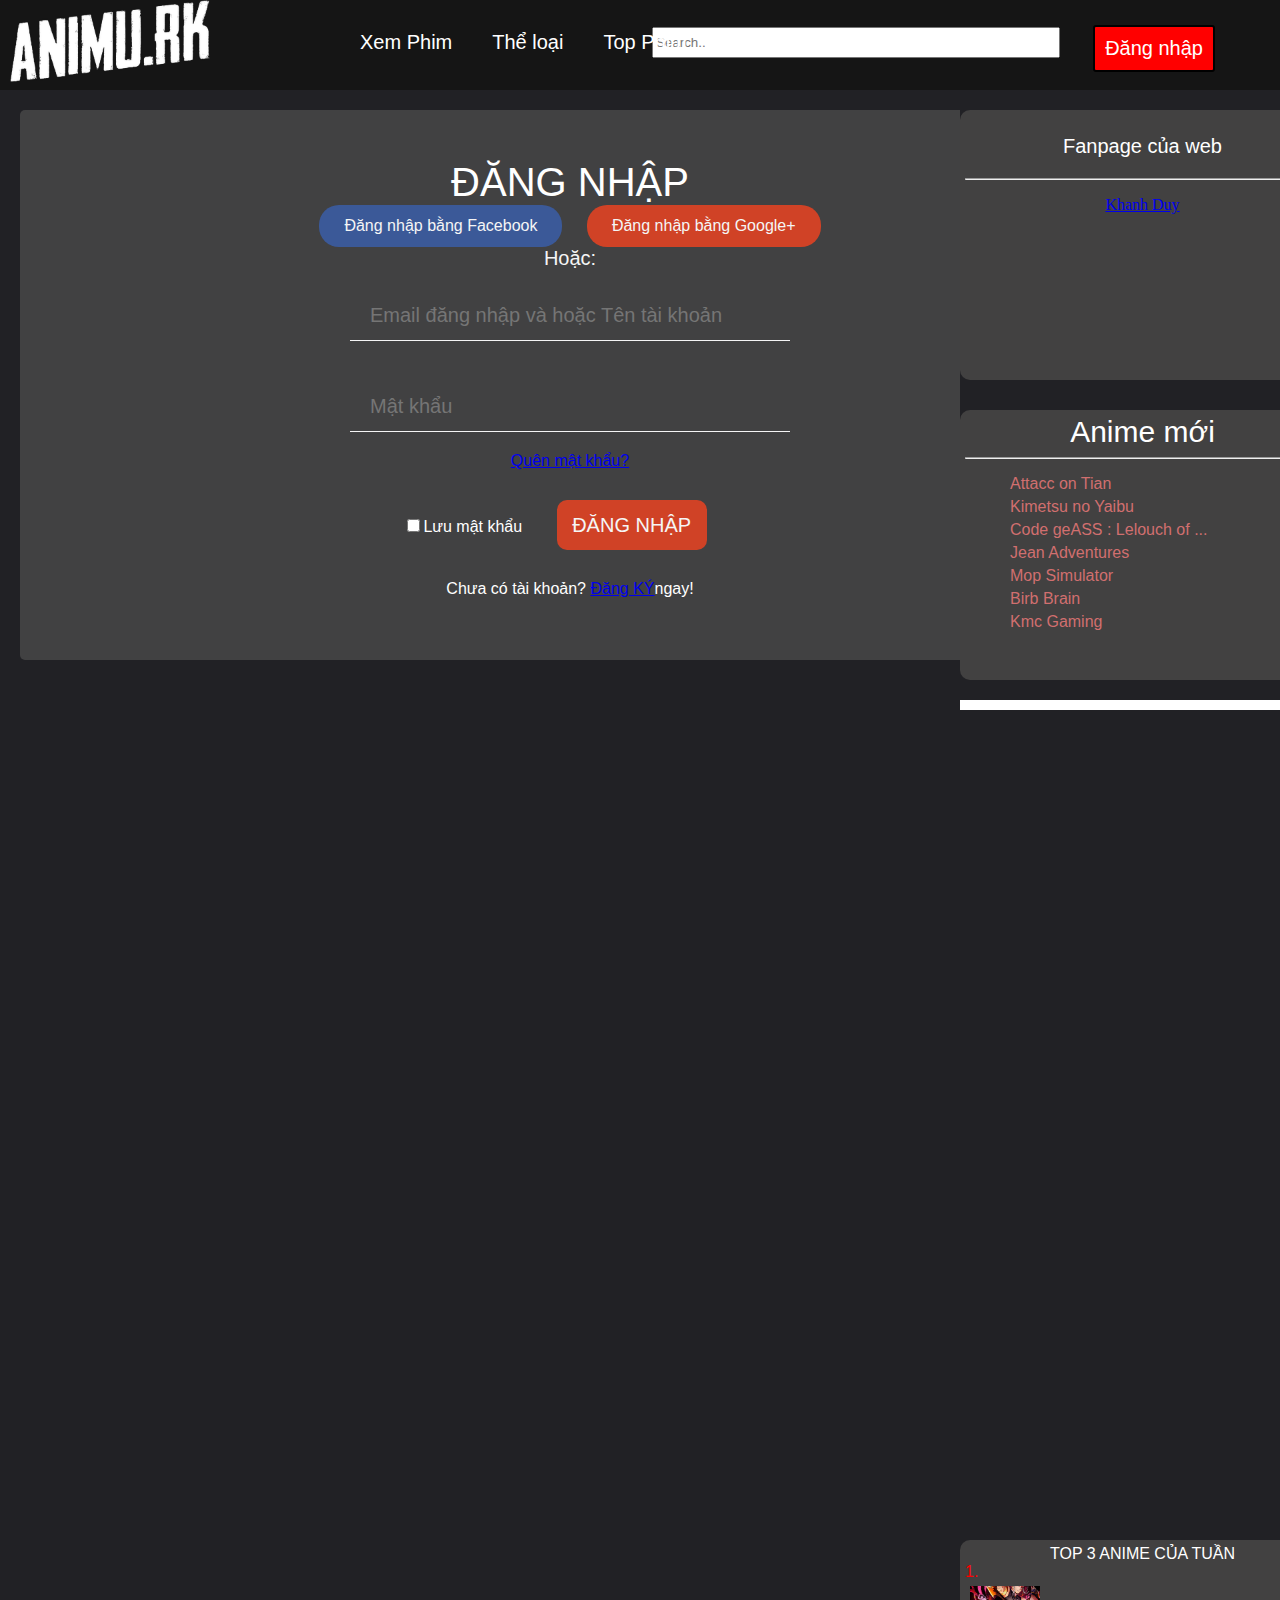
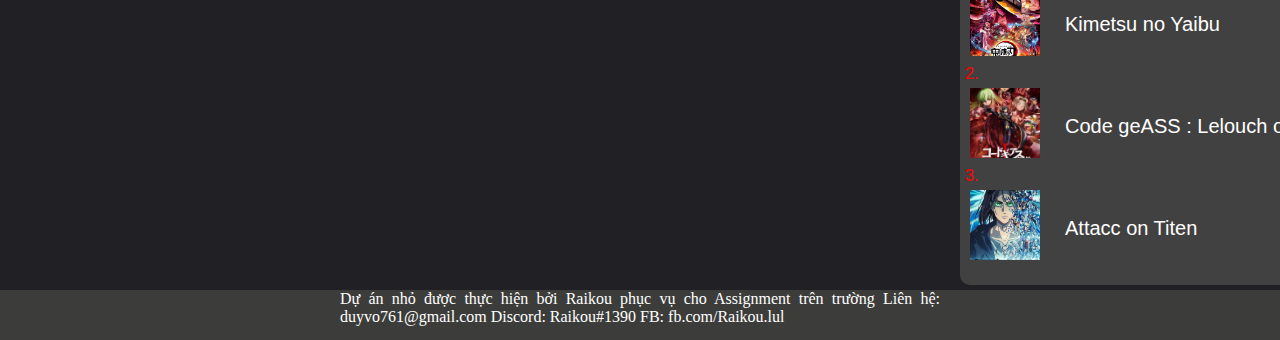
<file: login.html>
<!DOCTYPE html>
<html>
<head>
    <meta charset="UTF-8">
    <title>Animu.rk</title>
    <link rel="stylesheet" href="css/login.css">
</head>
<body>
   <!-- java sdk -->
   <div id="fb-root"></div>
<script async defer crossorigin="anonymous" src="https://connect.facebook.net/vi_VN/sdk.js#xfbml=1&version=v13.0&appId=2049923848517290&autoLogAppEvents=1" nonce="RiGFbSS9"></script>
   <!-- java sdk -->
    <div class="container">
        <div class="header">
            <div class="logo">
                <a href="index.html"><img src="imgs/logo/6730086476_248093a5-673b-4a80-ba87-762a75cac879.png" alt="logoRK" width="200" ></a>
            </div>
            <div class="search-bar">
                <input type="text" placeholder="Search..">
            </div>
            <div class="header-menu">
         <ul>
            <li><a href="#">Xem Phim</a></li>
            <li class="menu">Thể loại 
               <table>
                <thead>
                  <tr>
                     <td>Hành Động</td>
                     <td>Viễn Tưởng</td>
                     <td>Ecchi</td>
                     <td>Kinh Dị</td>
                     <td>Shounen</td>
                  </tr>
                  <tr>
                     <td>Hành Động</td>
                     <td>Viễn Tưởng</td>
                     <td>Ecchi</td>
                     <td>Kinh Dị</td>
                     <td>Shounen</td>
                  </tr>
                </thead>
                <tbody>
                  <tr>
                     <td>Hành Động</td>
                     <td>Viễn Tưởng</td>
                     <td>Ecchi</td>
                     <td>Kinh Dị</td>
                     <td>Shounen</td>
                  </tr>
                  <tr>
                     <td>Hành Động</td>
                     <td>Viễn Tưởng</td>
                     <td>Ecchi</td>
                     <td>Kinh Dị</td>
                     <td>Shounen</td>
                  </tr>
                </tbody>
               </table>
            </li>
            <li><a href="#">Top Phim</a></li>
            <li><a href="#">Lịch Chiếu Phim</a></li>
         </ul>
        </div>
        <div class="login">
            <a href="#">Đăng nhập</a>
        </div>
        </div>  
      
        <div class="content">
           <div class="left-content">
        
         <form>
            <div class="login-label">ĐĂNG NHẬP</div>
            <div class="login-via">
                <div class="log-via-fb">Đăng nhập bằng Facebook</div>
            </div>
            <div class="login-via">
                <div class="log-via-gg">Đăng nhập bằng Google+</div>
            </div>
            <div class="or">Hoặc:</div>
            <input class="form-control" type="text" placeholder="Email đăng nhập và hoặc Tên tài khoản"><br>
            <input class="form-control" type="password" placeholder="Mật khẩu"><br>
            <a href="#">Quên mật khẩu?</a><br>
            <input   id="remember-me" type="checkbox"><label for="remember-me">Lưu mật khẩu</label>
            <button class="form-button" type="submit">ĐĂNG NHẬP</button>
            <div>Chưa có tài khoản? <a href="register.html">Đăng KÝ</a>ngay!</div>
         </form>
    </div>
           <div class="right-content">
              <div class="box">
              <div class="fanpage-label">Fanpage của web</div><hr>
            <div class="fb-page" data-href="https://www.facebook.com/Khanh-Duy-105178051458651" data-tabs="" data-width="350" data-height="200" data-small-header="false" data-adapt-container-width="true" data-hide-cover="false" data-show-facepile="true"><blockquote cite="https://www.facebook.com/Khanh-Duy-105178051458651" class="fb-xfbml-parse-ignore"><a href="https://www.facebook.com/Khanh-Duy-105178051458651">Khanh Duy</a></blockquote></div>
           </div>
           <div class="box2">
              <div class="text-box2">Anime mới</div>
              <hr>
              <ul class="list-box2">
                 <li>Attacc on Tian</li>
                 <li>Kimetsu no Yaibu</li>
                 <li>Code geASS : Lelouch of ...</li>
                 <li>Jean Adventures</li>
                 <li>Mop Simulator</li>
                 <li>Birb Brain</li>
                 <li>Kmc Gaming</li>
              </ul>
           </div>
           <div class="chat-box">
            <div class="fb-comments" data-href="http://127.0.0.1:5500/forfun/animu.html" data-width="100%" data-numposts="6"></div>
           </div>
           <div class="box3">
          
           <div align="center" >TOP 3 ANIME CỦA TUẦN</div>
           <div class="side-group3">
          <span>1.</span><div class="top-ani-name">Kimetsu no Yaibu</div> <br> <img class="top-ani"  src="imgs/newAni/3387.jpg" ><br></div>
          <div class="side-group3">
            <span>2.</span><div class="top-ani-name">Code geASS : Lelouch of...</div> <br> <img class="top-ani"  src="imgs/newAni/2605.jpg" ><br></div>
            <div class="side-group3">
               <span>3.</span><div class="top-ani-name">Attacc on Titen</div> <br> <img class="top-ani"  src="imgs/newAni/3416.jpg" ><br></div>
           </div>
         </div>
        </div>
        <div class="footer">
            <p>Dự án nhỏ được thực hiện bởi Raikou phục vụ cho Assignment trên trường
                Liên hệ: duyvo761@gmail.com 
                Discord: Raikou#1390
                FB: fb.com/Raikou.lul
            </p>
        </div>
    </div>
</body>
</html>
</file>
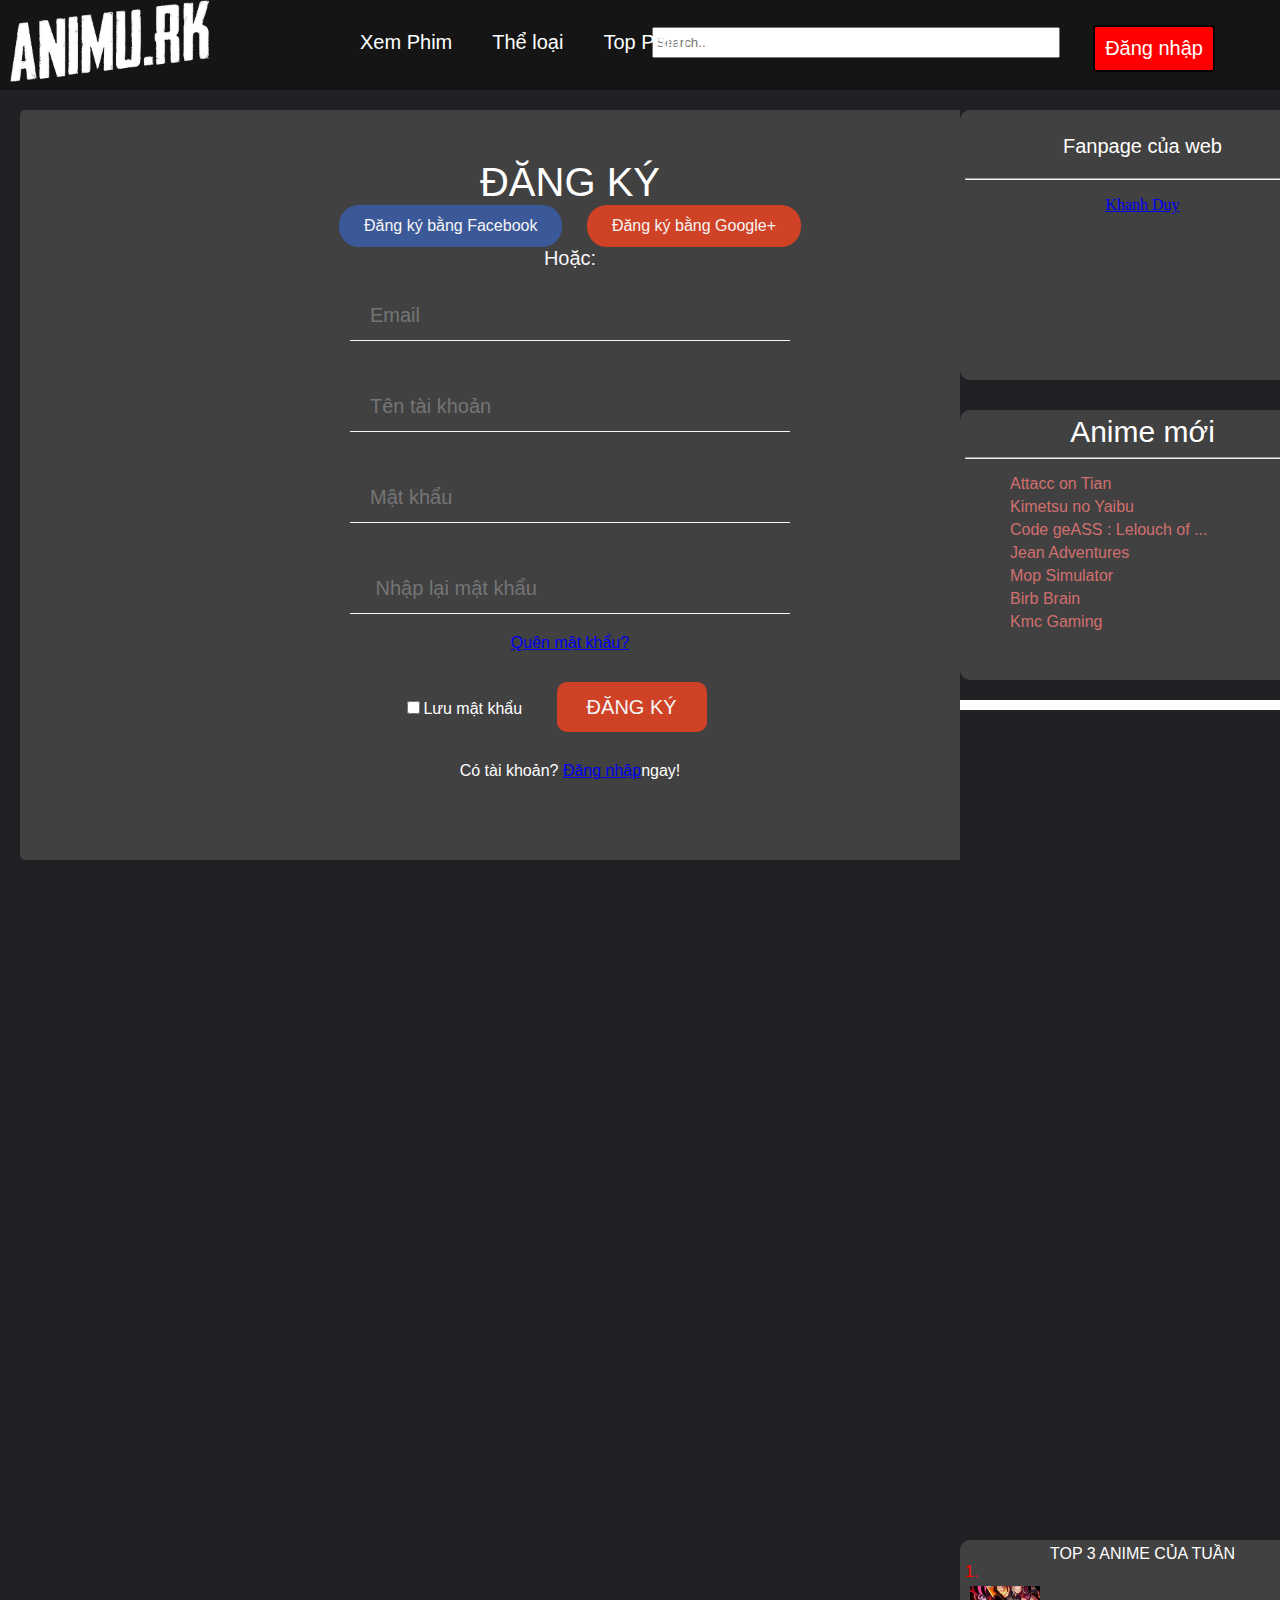
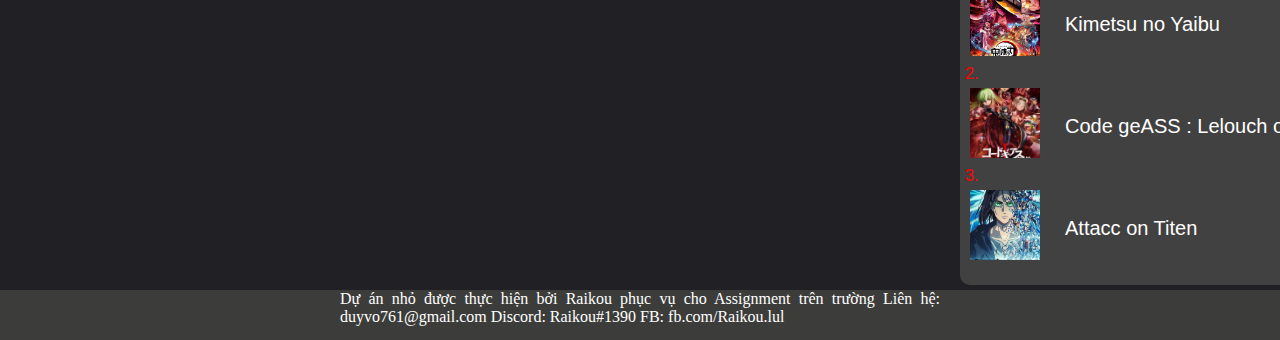
<file: register.html>
<!DOCTYPE html>
<html>
<head>
    <meta charset="UTF-8">
    <title>Animu.rk</title>
    <link rel="stylesheet" href="css/register.css">
</head>
<body>
   <!-- java sdk -->
   <div id="fb-root"></div>
<script async defer crossorigin="anonymous" src="https://connect.facebook.net/vi_VN/sdk.js#xfbml=1&version=v13.0&appId=2049923848517290&autoLogAppEvents=1" nonce="RiGFbSS9"></script>
   <!-- java sdk -->
    <div class="container">
        <div class="header">
            <div class="logo">
                <a href="index.html"><img src="imgs/logo/6730086476_248093a5-673b-4a80-ba87-762a75cac879.png" alt="logoRK" width="200" ></a>
            </div>
            <div class="search-bar">
                <input type="text" placeholder="Search..">
            </div>
            <div class="header-menu">
         <ul>
            <li><a href="#">Xem Phim</a></li>
            <li class="menu">Thể loại 
               <table>
                <thead>
                  <tr>
                     <td>Hành Động</td>
                     <td>Viễn Tưởng</td>
                     <td>Ecchi</td>
                     <td>Kinh Dị</td>
                     <td>Shounen</td>
                  </tr>
                  <tr>
                     <td>Hành Động</td>
                     <td>Viễn Tưởng</td>
                     <td>Ecchi</td>
                     <td>Kinh Dị</td>
                     <td>Shounen</td>
                  </tr>
                </thead>
                <tbody>
                  <tr>
                     <td>Hành Động</td>
                     <td>Viễn Tưởng</td>
                     <td>Ecchi</td>
                     <td>Kinh Dị</td>
                     <td>Shounen</td>
                  </tr>
                  <tr>
                     <td>Hành Động</td>
                     <td>Viễn Tưởng</td>
                     <td>Ecchi</td>
                     <td>Kinh Dị</td>
                     <td>Shounen</td>
                  </tr>
                </tbody>
               </table>
            </li>
            <li><a href="#">Top Phim</a></li>
            <li><a href="#">Lịch Chiếu Phim</a></li>
         </ul>
        </div>
        <div class="login">
            <a href="#">Đăng nhập</a>
        </div>
        </div>  
      
        <div class="content">
           <div class="left-content">
        
         <form>
            <div class="login-label">ĐĂNG KÝ</div>
            <div class="login-via">
                <div class="log-via-fb">Đăng ký bằng Facebook</div>
            </div>
            <div class="login-via">
                <div class="log-via-gg">Đăng ký bằng Google+</div>
            </div>
            <div class="or">Hoặc:</div>
            <input class="form-control" type="text" placeholder="Email"><br>
            <input class="form-control" type="text" placeholder="Tên tài khoản"><br>
            <input class="form-control" type="password" placeholder="Mật khẩu"><br>
            <input class="form-control" type="password" placeholder=" Nhập lại mật khẩu"><br>
            <a href="#">Quên mật khẩu?</a><br>
            <input   id="remember-me" type="checkbox"><label for="remember-me">Lưu mật khẩu</label>
            <button class="form-button" type="submit">ĐĂNG KÝ</button>
            <div> Có tài khoản? <a href="login.html">Đăng nhập</a>ngay!</div>
         </form>
    </div>
           <div class="right-content">
              <div class="box">
              <div class="fanpage-label">Fanpage của web</div><hr>
            <div class="fb-page" data-href="https://www.facebook.com/Khanh-Duy-105178051458651" data-tabs="" data-width="350" data-height="200" data-small-header="false" data-adapt-container-width="true" data-hide-cover="false" data-show-facepile="true"><blockquote cite="https://www.facebook.com/Khanh-Duy-105178051458651" class="fb-xfbml-parse-ignore"><a href="https://www.facebook.com/Khanh-Duy-105178051458651">Khanh Duy</a></blockquote></div>
           </div>
           <div class="box2">
              <div class="text-box2">Anime mới</div>
              <hr>
              <ul class="list-box2">
                 <li>Attacc on Tian</li>
                 <li>Kimetsu no Yaibu</li>
                 <li>Code geASS : Lelouch of ...</li>
                 <li>Jean Adventures</li>
                 <li>Mop Simulator</li>
                 <li>Birb Brain</li>
                 <li>Kmc Gaming</li>
              </ul>
           </div>
           <div class="chat-box">
            <div class="fb-comments" data-href="http://127.0.0.1:5500/forfun/animu.html" data-width="100%" data-numposts="6"></div>
           </div>
           <div class="box3">
          
           <div align="center" >TOP 3 ANIME CỦA TUẦN</div>
           <div class="side-group3">
          <span>1.</span><div class="top-ani-name">Kimetsu no Yaibu</div> <br> <img class="top-ani"  src="imgs/newAni/3387.jpg" ><br></div>
          <div class="side-group3">
            <span>2.</span><div class="top-ani-name">Code geASS : Lelouch of...</div> <br> <img class="top-ani"  src="imgs/newAni/2605.jpg" ><br></div>
            <div class="side-group3">
               <span>3.</span><div class="top-ani-name">Attacc on Titen</div> <br> <img class="top-ani"  src="imgs/newAni/3416.jpg" ><br></div>
           </div>
         </div>
        </div>
        <div class="footer">
            <p>Dự án nhỏ được thực hiện bởi Raikou phục vụ cho Assignment trên trường
                Liên hệ: duyvo761@gmail.com 
                Discord: Raikou#1390
                FB: fb.com/Raikou.lul
            </p>
        </div>
    </div>
</body>
</html>
</file>
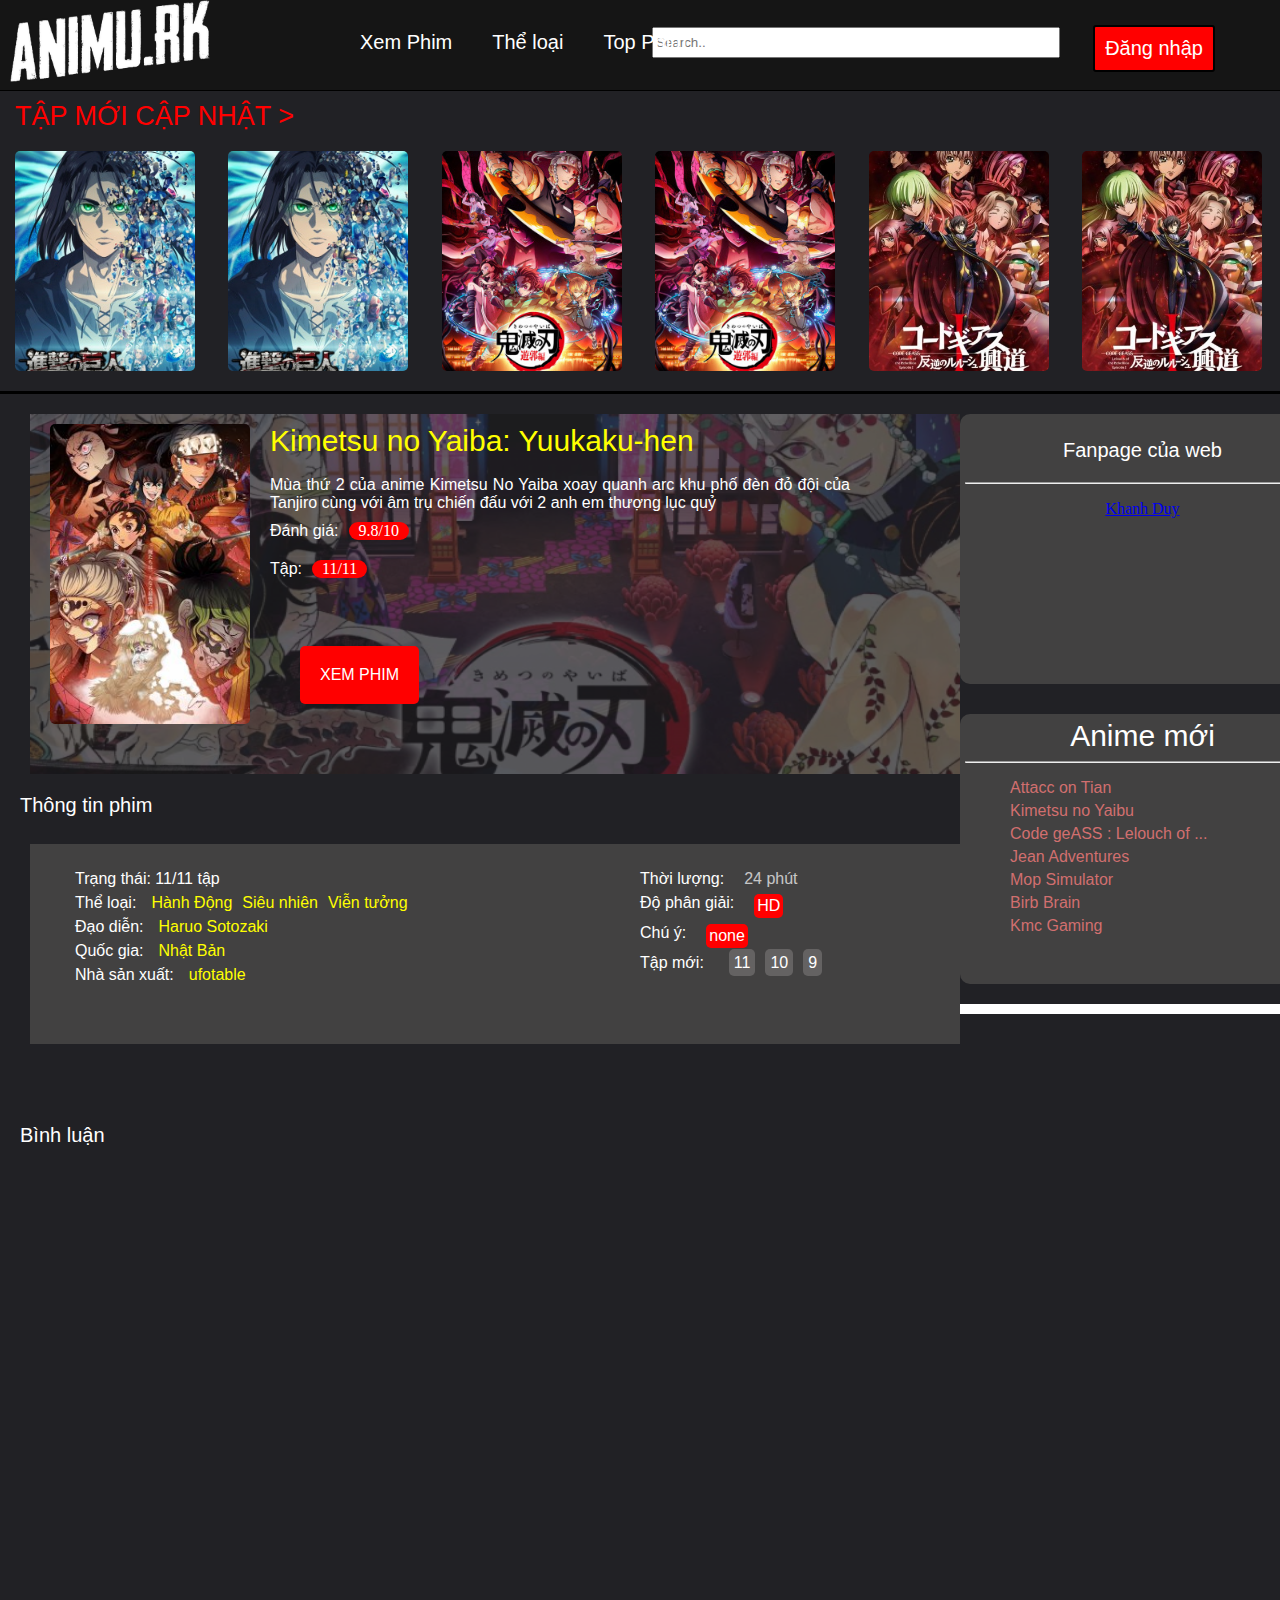
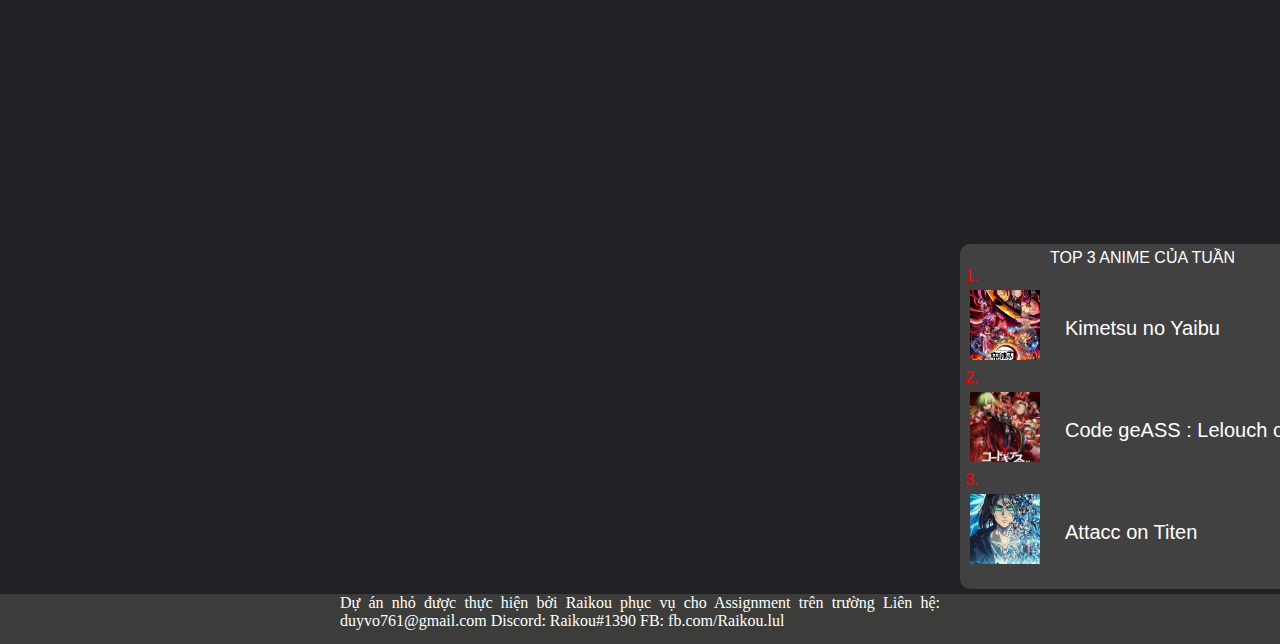
<file: review-anime.html>
<!DOCTYPE html>
<html>
<head>
    <meta charset="UTF-8">
    <title>Animu.rk</title>
    <link rel="stylesheet" href="css/sub-style.css">
</head>
<body>
   <!-- java sdk -->
   <div id="fb-root"></div>
<script async defer crossorigin="anonymous" src="https://connect.facebook.net/vi_VN/sdk.js#xfbml=1&version=v13.0&appId=2049923848517290&autoLogAppEvents=1" nonce="RiGFbSS9"></script>
   <!-- java sdk -->
    <div class="container">
        <div class="header">
            <div class="logo">
                <a href="index.html"><img src="imgs/logo/6730086476_248093a5-673b-4a80-ba87-762a75cac879.png" alt="logoRK" width="200" ></a>
            </div>
            <div class="search-bar">
                <input type="text" placeholder="Search..">
            </div>
            <div class="header-menu">
         <ul>
            <li><a href="#">Xem Phim</a></li>
            <li class="menu">Thể loại 
               <table>
                <thead>
                  <tr>
                     <td>Hành Động</td>
                     <td>Viễn Tưởng</td>
                     <td>Ecchi</td>
                     <td>Kinh Dị</td>
                     <td>Shounen</td>
                  </tr>
                  <tr>
                     <td>Hành Động</td>
                     <td>Viễn Tưởng</td>
                     <td>Ecchi</td>
                     <td>Kinh Dị</td>
                     <td>Shounen</td>
                  </tr>
                </thead>
                <tbody>
                  <tr>
                     <td>Hành Động</td>
                     <td>Viễn Tưởng</td>
                     <td>Ecchi</td>
                     <td>Kinh Dị</td>
                     <td>Shounen</td>
                  </tr>
                  <tr>
                     <td>Hành Động</td>
                     <td>Viễn Tưởng</td>
                     <td>Ecchi</td>
                     <td>Kinh Dị</td>
                     <td>Shounen</td>
                  </tr>
                </tbody>
               </table>
            </li>
            <li><a href="#">Top Phim</a></li>
            <li><a href="#">Lịch Chiếu Phim</a></li>
         </ul>
        </div>
        <div class="login">
            <a href="login.html">Đăng nhập</a>
        </div>
        </div>  
        <div class="navigation">
            <div class="newani-text">TẬP MỚI CẬP NHẬT ></div>
           <div class="new-animu">
              <a href="#"><img src="imgs/newAni/3416.jpg" alt=""></a>
           </div>
           <div class="new-animu">
            <a href="#"><img src="imgs/newAni/3416.jpg" alt=""></a>
         </div>
         <div class="new-animu">
            <a href="#"><img src="imgs/newAni/3387.jpg" alt=""></a>
         </div>
         <div class="new-animu">
            <a href="#"><img src="imgs/newAni/3387.jpg" alt=""></a>
         </div>
         <div class="new-animu">
            <a href="#"><img src="imgs/newAni/2605.jpg" alt=""></a>
         </div>
         <div class="new-animu">
            <a href="#"><img src="imgs/newAni/2605.jpg" alt=""></a>
         </div>
         <div class="new-animu">
            <a href="#"><img src="imgs/newAni/2605.jpg" alt=""></a>
         </div>
         
        </div>
        <div class="content">
           <div class="left-content">
            <div class="banner">
                <img src="imgs/banner/kimetsu-no-yaiba-yuukaku-hen-ss2-cover.jpg" alt="">
                <div class="banner-content">
                <img align="left" src="imgs/newAni/kimetsu-no-yaiba-yuukaku-hen-ss2-thumbnail.jpg" alt="">
                <div class="anime-name">Kimetsu no Yaiba: Yuukaku-hen</div><br>
                <p>Mùa thứ 2 của anime Kimetsu No Yaiba xoay quanh arc khu phố đèn đỏ đội của Tanjiro cùng với âm trụ chiến đấu với 2 anh em thượng lục quỷ</p>
                <div class="evaluate-group">
                <div class="evaluate" >Đánh giá: </div> <div class="score">9.8/10</div>
               </div>
               <div class="evaluate-group">
                  <div class="evaluate" >Tập: </div> <div class="score">11/11</div>
                 </div>
                 <div class="watch-button"><a href="watch.html">XEM PHIM</a></div>
            </div>
               
            </div> 
            <div class="info-label">Thông tin phim</div>  
            <div class="ani-info">
               <div class="info-contents-left">
               <div class="info-row"><div>Trạng thái: 11/11 tập</div></div>
             <div class="info-row">
             <div>Thể loại: </div><a href="#">Hành Động</a><a href="#">Siêu nhiên</a><a href="#">Viễn tưởng</a>
            </div>
            <div class="info-row">
               <div>Đạo diễn: </div><a href="#">Haruo Sotozaki</a>
            </div>
            <div class="info-row">
               <div>Quốc gia: </div><a href="#">Nhật Bản</a>
            </div>
            <div class="info-row">
               <div>Nhà sản xuất: </div><a href="#">ufotable</a>
            </div>
        
         </div>
         <div class="info-contents-right">
            <div class="info-row" >
               <div> Thời lượng:</div> <div class="time">24 phút</div></div>
            <div class="info-row">
               <div>Độ phân giải:</div>  <div class="info-box">HD</div></div>
               <div class="info-row">
                  <div>Chú ý:</div> <div class="info-box">none</div>
               </div>
               <div class="info-row">
                  <div>Tập mới: </div> <div class="episodes"><a href="#">11</a><a href="#">10</a><a href="#">9</a></div>
               </div>
         </div>
            </div>
            <div class="like-box">
            <div class="fb-like" data-href="https://developers.facebook.com/docs/plugins/" data-width="" data-layout="button" data-action="like" data-size="large" data-share="true"></div></div>
            <div class="cmt-label">Bình luận</div>
            <div class="comments-box"> 
               <div class="fb-comments" data-href="http://127.0.0.1:5500/forfun/review-anime.html" data-width="100%" data-numposts="9"></div>
            </div>
    </div>
           <div class="right-content">
              <div class="box">
              <div class="fanpage-label">Fanpage của web</div><hr>
            <div class="fb-page" data-href="https://www.facebook.com/Khanh-Duy-105178051458651" data-tabs="" data-width="350" data-height="200" data-small-header="false" data-adapt-container-width="true" data-hide-cover="false" data-show-facepile="true"><blockquote cite="https://www.facebook.com/Khanh-Duy-105178051458651" class="fb-xfbml-parse-ignore"><a href="https://www.facebook.com/Khanh-Duy-105178051458651">Khanh Duy</a></blockquote></div>
           </div>
           <div class="box2">
              <div class="text-box2">Anime mới</div>
              <hr>
              <ul class="list-box2">
                 <li>Attacc on Tian</li>
                 <li>Kimetsu no Yaibu</li>
                 <li>Code geASS : Lelouch of ...</li>
                 <li>Jean Adventures</li>
                 <li>Mop Simulator</li>
                 <li>Birb Brain</li>
                 <li>Kmc Gaming</li>
              </ul>
           </div>
           <div class="chat-box">
            <div class="fb-comments" data-href="http://127.0.0.1:5500/forfun/animu.html" data-width="100%" data-numposts="6"></div>
           </div>
           <div class="box3">
          
           <div align="center" >TOP 3 ANIME CỦA TUẦN</div>
           <div class="side-group3">
          <span>1.</span><div class="top-ani-name">Kimetsu no Yaibu</div> <br> <img class="top-ani"  src="imgs/newAni/3387.jpg" ><br></div>
          <div class="side-group3">
            <span>2.</span><div class="top-ani-name">Code geASS : Lelouch of...</div> <br> <img class="top-ani"  src="imgs/newAni/2605.jpg" ><br></div>
            <div class="side-group3">
               <span>3.</span><div class="top-ani-name">Attacc on Titen</div> <br> <img class="top-ani"  src="imgs/newAni/3416.jpg" ><br></div>
           </div>
         </div>
        </div>
        <div class="footer">
            <p>Dự án nhỏ được thực hiện bởi Raikou phục vụ cho Assignment trên trường
                Liên hệ: duyvo761@gmail.com 
                Discord: Raikou#1390
                FB: fb.com/Raikou.lul
            </p>
        </div>
    </div>
</body>
</html>
</file>
<file: css/login.css>
body{
    margin: 0 auto;
    cursor: url(../imgs/curmiku.png),auto;
}
.header{
    height: 90px;
    background-color: rgba(0, 0, 0, 0.918);
    position: relative;
}
.logo>a{
    position: absolute;
   left: 10px;
}
.search-bar>input{
position: absolute;
top: 27px;
right: 220px;
width: 400px;
height: 25px;
}
.header-menu{
 position: absolute;
 top: 15px;
 left: 300px;
}
.header-menu ul{
    display: flex;
}
.header-menu ul li{
    color: white;
    font-size: 20px;
    margin: 0 20px;
    font-family: -apple-system, BlinkMacSystemFont, 'Segoe UI', Roboto, Oxygen, Ubuntu, Cantarell, 'Open Sans', 'Helvetica Neue', sans-serif;
    cursor: pointer;
}
.header-menu ul li a{
    text-decoration: none;
    color: white;
}
.header-menu>a:hover{
    color: white;
}
.menu:hover table{
    z-index: 100;
    display: block;
}
table{
    border-collapse: collapse ;
    background-color: black;
display: none;
border: 1px solid white;
}
table tr td{
   padding: 10px; 
}
table tr td:hover{
    color: rgb(182, 180, 180);
    background-color: #424141;
}
.login{
    position: absolute;
    top: 25px;
    right: 65px;
    background-color: red;
    padding: 10px;
    border-radius: 3px;
    border: 2px solid black;
    font-family: -apple-system, BlinkMacSystemFont, 'Segoe UI', Roboto, Oxygen, Ubuntu, Cantarell, 'Open Sans', 'Helvetica Neue', sans-serif;
}
.login>a{
    color: white;
    text-decoration: none;
    font-size: 20px;
}
.login:hover{
    background-color:gray;
}

.new-animu{
    position: relative;
    display: inline-block;
    margin-top: 60px;
    margin-left: 15px;
}
.new-animu a>img:hover{
    opacity: 0.5;
}
.animu-label{
    color: white;
    font-size: 20px;
    width: 170px;
    text-align: center;
}
.newani-text{
    position: absolute;
    top: 10px;
    left: 15px;
    color: red;
    font-size: 27px;
}
.new-animu>a>img{
    margin-right: 14px;
    height: 220px;
    width: 180px;
    object-fit: cover;
    border-radius: 5px;
  
}
.content{
    height: 1800px;
    position: relative;
}
.left-content{
height:100%;
width: 75%;
background-color: rgb(33, 33, 37);
float: left;
position: relative;
}

.banner>img{
    position: absolute;
    top: 20px;
    left: 30px;
    width: 1050px;
    height: 360px;
    opacity: 0.3;
}
.banner-content{
    position: absolute;
    top: 30px;
    left: 50px;
}
.banner-content>img{
    width: 200px;
    height: 300px;
    border-radius: 5px;
    margin-right: 20px;
}
.anime-name{
    color: yellow; 
font-size: 30px;
width: 1000px;
font-family: -apple-system, BlinkMacSystemFont, 'Segoe UI', Roboto, Oxygen, Ubuntu, Cantarell, 'Open Sans', 'Helvetica Neue', sans-serif;
}
.banner-content>p{
font-family: -apple-system, BlinkMacSystemFont, 'Segoe UI', Roboto, Oxygen, Ubuntu, Cantarell, 'Open Sans', 'Helvetica Neue', sans-serif;
margin-bottom: 10px;
}
.evaluate-group{
    display: flex;
    margin-bottom: 20px;
}
.evaluate{
    margin: 0 10px 0px 0px;
    color: white;
    font-family: -apple-system, BlinkMacSystemFont, 'Segoe UI', Roboto, Oxygen, Ubuntu, Cantarell, 'Open Sans', 'Helvetica Neue', sans-serif;
}
.score{
    color: white;
    background-color: red;
    padding: 0 10px;
    border-radius: 10px;
}
.watch-button{
    position: absolute;
    left: 250px;
    bottom: 20px;
    background-color: grey;
    font-family: -apple-system, BlinkMacSystemFont, 'Segoe UI', Roboto, Oxygen, Ubuntu, Cantarell, 'Open Sans', 'Helvetica Neue', sans-serif;
    padding: 20px;
    border-radius: 5px;
}
.watch-button a{
    text-decoration: none;
    color: white;
    cursor: url(../imgs/curmiku.png),auto;
}
.info-label{
position: absolute;
top: 400px;
left: 20px;
font-size: 20px;
color: white;
font-family: -apple-system, BlinkMacSystemFont, 'Segoe UI', Roboto, Oxygen, Ubuntu, Cantarell, 'Open Sans', 'Helvetica Neue', sans-serif;
}
.ani-info{
    position: absolute;
    left: 30px;
    top: 450px;
background-color: #424141;
width: 1050px;
height: 200px;
position: relative;
}
.info-contents-left{
position: absolute;
top: 20px;
left: 35px;
}
.info-contents-right{
    position: absolute;
    top: 20px;
    left: 600px;
}
.info-row{
display: flex;
margin: 6px 0;
}
.info-row div{
    margin: 0 10px;
}
.time{
    opacity: 0.7;
}
.info-box{
    background-color: red;
    padding: 3px;
    border-radius: 5px;
}
.episodes a{
    background-color: rgb(100, 98, 98);
    padding: 5px;
    border-radius: 5px;
    text-decoration: none;
    color: white;
    margin: 0 5px;
}
.info-row>a{
    margin: 0px 5px;
    text-decoration: none;
    color: yellow;
    font-family: -apple-system, BlinkMacSystemFont, 'Segoe UI', Roboto, Oxygen, Ubuntu, Cantarell, 'Open Sans', 'Helvetica Neue', sans-serif;
}
.info-row a:hover{
    opacity: 0.75;
    transition: ease 0.35s;
}
.info-row div{
    color: white;
    font-family: -apple-system, BlinkMacSystemFont, 'Segoe UI', Roboto, Oxygen, Ubuntu, Cantarell, 'Open Sans', 'Helvetica Neue', sans-serif;
}

video{
    margin-top: 220px;
    width: 1050px;
}
.update-episodes{
    position: absolute;
    top: 825px;
background-color: #414142;
width: 1050px;
height: 200px;
}

.update-episodes div{
    font-size: 20px;
color: white;
margin: 10px 0px 0px 20px;
}
.update-episodes a{
background-color: #000000;
padding: 0 10px;
color: white;
text-decoration: none;
font-size: 25px;
font-family: -apple-system, BlinkMacSystemFont, 'Segoe UI', Roboto, Oxygen, Ubuntu, Cantarell, 'Open Sans', 'Helvetica Neue', sans-serif;
border-radius: 5px;
}
.update-episodes a:hover{
    background-color: rgb(170, 53, 53);
    transition: ease 0.4s;
}
.like-box{
    position: absolute;
    left: 30px;
    top: 1290px;
    position: relative;
}
.comments-box{
    position: absolute;
    top: 1600px;
    left: 30px;
width: 1050px;
background-color: white;
}
.cmt-label{
    position: absolute;
    left: 20px;
    top: 1550px;
    color: white;
    font-size: 20px;
    font-family: -apple-system, BlinkMacSystemFont, 'Segoe UI', Roboto, Oxygen, Ubuntu, Cantarell, 'Open Sans', 'Helvetica Neue', sans-serif;
}
.relative{
    position: absolute;
    left: 20px;
    bottom: 30px;
    background-color: #414142;
}
.relative div{
    margin: 10px;
    color: white;
    font-size: 20px;
    font-family: -apple-system, BlinkMacSystemFont, 'Segoe UI', Roboto, Oxygen, Ubuntu, Cantarell, 'Open Sans', 'Helvetica Neue', sans-serif;
}
.right-content{
height: 100%;
width: 25%;
background-color: rgb(33, 33, 37);
float: left;
position: relative;
}
.box{
    position: absolute;
    top: 20px;
    padding: 5px;
    width: 355px;
    height: 260px;
    background-color:#424141;
    border-radius: 10px;
    text-align: center;
}
.box2{
    position: absolute;
    top: 320px;
    padding: 5px;
    width: 355px;
    height: 260px;
    background-color:#424141;
    border-radius: 10px;
    text-align: center;
    color: rgb(209, 111, 111);
    font-family: -apple-system, BlinkMacSystemFont, 'Segoe UI', Roboto, Oxygen, Ubuntu, Cantarell, 'Open Sans', 'Helvetica Neue', sans-serif;
}
ul{
    list-style-type: none;
}
li{
    text-align: left;
    margin: 5px;
}
li:hover{
color: white;
}
.text-box2{
    font-size: 30px;
    color: white;
}
.fanpage-label{
    margin: 20px 0px;
    font-size: 20px;
    font-family: -apple-system, BlinkMacSystemFont, 'Segoe UI', Roboto, Oxygen, Ubuntu, Cantarell, 'Open Sans', 'Helvetica Neue', sans-serif;
    color: white;
}
.chat-box{
    position: absolute;
    top: 610px;
    padding: 5px;
    width: 355px;
    background-color: white;
}
.box3{
    position: absolute;
    top: 1450px;
    padding: 5px;
    width: 355px;
    height: 335px;
    background-color: #424141;
    border-radius: 10px;
    color: white;
    font-family: -apple-system, BlinkMacSystemFont, 'Segoe UI', Roboto, Oxygen, Ubuntu, Cantarell, 'Open Sans', 'Helvetica Neue', sans-serif;

}
.top-ani{
    margin: 5px;
    width: 70px;
    height: 70px;
    object-fit: cover;
}
span{
    color: red;
}
.side-group3{
position: relative;
}
.top-ani-name{
    position: absolute;
    top: 50px;
    left: 100px;
    font-size: 20px;
}
.footer{
height: 50px;
background-color: rgb(60, 61, 58);
float: none;
text-align: justify;
}
p{
    color: white;
    text-align: justify;
    margin: 0 auto;
    width: 600px;
}
form{
    margin: 20px;
    width: 1100px;
    height: 500px;
    background-color: #414142;
    text-align: center;
    padding-top: 50px;
    font-family: -apple-system, BlinkMacSystemFont, 'Segoe UI', Roboto, Oxygen, Ubuntu, Cantarell, 'Open Sans', 'Helvetica Neue', sans-serif;
    position: relative;
    color: white;
    border-radius: 5px;
}
.login-label{
   font-size: 40px;
   
   color: white;
}
.login-via{
display: inline-block;
margin: 0 10px;
}
.log-via-fb{
color: whitesmoke;
padding: 12px 25px;
text-align: center;
background-color: #3b5998;
border-radius: 20px;
}
.log-via-gg{
    color: whitesmoke;
padding: 12px 25px;
text-align: center;
background-color: #d04226;
border-radius: 20px;
}
.log-via-fb:hover{
    transition: ease 0.3s;
    transform: scale(1.05);
}
.log-via-gg:hover{
    transition: ease 0.3s;
    transform: scale(1.05);
}
.or{
    color: whitesmoke;
    font-size: 20px;
}
.form-control{
    color: white;
    margin: 20px 0;
    width: 400px;
    height: 50px;
    padding: 0px 20px;
    font-size: 20px;
    background-color: #414142;
    outline: none;
    border: none;
    border-bottom: 1px solid whitesmoke;
}
.form-button{
    color: whitesmoke;
    margin: 30px;
    width: 150px;
    height: 50px;
    font-size: 20px;
    background-color: #d04226;
    border: none;
    border-radius: 10px;
}
.form-button:hover{
    background-color: gray;
    transform: scale(1.05);
    transition: ease 0.3s;
}
</file>
<file: css/register.css>
body{
    margin: 0 auto;
    cursor: url(../imgs/curmiku.png),auto;
}
.header{
    height: 90px;
    background-color: rgba(0, 0, 0, 0.918);
    position: relative;
}
.logo>a{
    position: absolute;
   left: 10px;
}
.search-bar>input{
position: absolute;
top: 27px;
right: 220px;
width: 400px;
height: 25px;
}
.header-menu{
 position: absolute;
 top: 15px;
 left: 300px;
}
.header-menu ul{
    display: flex;
}
.header-menu ul li{
    color: white;
    font-size: 20px;
    margin: 0 20px;
    font-family: -apple-system, BlinkMacSystemFont, 'Segoe UI', Roboto, Oxygen, Ubuntu, Cantarell, 'Open Sans', 'Helvetica Neue', sans-serif;
    cursor: pointer;
}
.header-menu ul li a{
    text-decoration: none;
    color: white;
}
.header-menu>a:hover{
    color: white;
}
.menu:hover table{
    z-index: 100;
    display: block;
}
table{
    border-collapse: collapse ;
    background-color: black;
display: none;
border: 1px solid white;
}
table tr td{
   padding: 10px; 
}
table tr td:hover{
    color: rgb(182, 180, 180);
    background-color: #424141;
}
.login{
    position: absolute;
    top: 25px;
    right: 65px;
    background-color: red;
    padding: 10px;
    border-radius: 3px;
    border: 2px solid black;
    font-family: -apple-system, BlinkMacSystemFont, 'Segoe UI', Roboto, Oxygen, Ubuntu, Cantarell, 'Open Sans', 'Helvetica Neue', sans-serif;
}
.login>a{
    color: white;
    text-decoration: none;
    font-size: 20px;
}
.login:hover{
    background-color:gray;
}

.new-animu{
    position: relative;
    display: inline-block;
    margin-top: 60px;
    margin-left: 15px;
}
.new-animu a>img:hover{
    opacity: 0.5;
}
.animu-label{
    color: white;
    font-size: 20px;
    width: 170px;
    text-align: center;
}
.newani-text{
    position: absolute;
    top: 10px;
    left: 15px;
    color: red;
    font-size: 27px;
}
.new-animu>a>img{
    margin-right: 14px;
    height: 220px;
    width: 180px;
    object-fit: cover;
    border-radius: 5px;
  
}
.content{
    height: 1800px;
    position: relative;
}
.left-content{
height:100%;
width: 75%;
background-color: rgb(33, 33, 37);
float: left;
position: relative;
}

.banner>img{
    position: absolute;
    top: 20px;
    left: 30px;
    width: 1050px;
    height: 360px;
    opacity: 0.3;
}
.banner-content{
    position: absolute;
    top: 30px;
    left: 50px;
}
.banner-content>img{
    width: 200px;
    height: 300px;
    border-radius: 5px;
    margin-right: 20px;
}
.anime-name{
    color: yellow; 
font-size: 30px;
width: 1000px;
font-family: -apple-system, BlinkMacSystemFont, 'Segoe UI', Roboto, Oxygen, Ubuntu, Cantarell, 'Open Sans', 'Helvetica Neue', sans-serif;
}
.banner-content>p{
font-family: -apple-system, BlinkMacSystemFont, 'Segoe UI', Roboto, Oxygen, Ubuntu, Cantarell, 'Open Sans', 'Helvetica Neue', sans-serif;
margin-bottom: 10px;
}
.evaluate-group{
    display: flex;
    margin-bottom: 20px;
}
.evaluate{
    margin: 0 10px 0px 0px;
    color: white;
    font-family: -apple-system, BlinkMacSystemFont, 'Segoe UI', Roboto, Oxygen, Ubuntu, Cantarell, 'Open Sans', 'Helvetica Neue', sans-serif;
}
.score{
    color: white;
    background-color: red;
    padding: 0 10px;
    border-radius: 10px;
}
.watch-button{
    position: absolute;
    left: 250px;
    bottom: 20px;
    background-color: grey;
    font-family: -apple-system, BlinkMacSystemFont, 'Segoe UI', Roboto, Oxygen, Ubuntu, Cantarell, 'Open Sans', 'Helvetica Neue', sans-serif;
    padding: 20px;
    border-radius: 5px;
}
.watch-button a{
    text-decoration: none;
    color: white;
    cursor: url(../imgs/curmiku.png),auto;
}
.info-label{
position: absolute;
top: 400px;
left: 20px;
font-size: 20px;
color: white;
font-family: -apple-system, BlinkMacSystemFont, 'Segoe UI', Roboto, Oxygen, Ubuntu, Cantarell, 'Open Sans', 'Helvetica Neue', sans-serif;
}
.ani-info{
    position: absolute;
    left: 30px;
    top: 450px;
background-color: #424141;
width: 1050px;
height: 200px;
position: relative;
}
.info-contents-left{
position: absolute;
top: 20px;
left: 35px;
}
.info-contents-right{
    position: absolute;
    top: 20px;
    left: 600px;
}
.info-row{
display: flex;
margin: 6px 0;
}
.info-row div{
    margin: 0 10px;
}
.time{
    opacity: 0.7;
}
.info-box{
    background-color: red;
    padding: 3px;
    border-radius: 5px;
}
.episodes a{
    background-color: rgb(100, 98, 98);
    padding: 5px;
    border-radius: 5px;
    text-decoration: none;
    color: white;
    margin: 0 5px;
}
.info-row>a{
    margin: 0px 5px;
    text-decoration: none;
    color: yellow;
    font-family: -apple-system, BlinkMacSystemFont, 'Segoe UI', Roboto, Oxygen, Ubuntu, Cantarell, 'Open Sans', 'Helvetica Neue', sans-serif;
}
.info-row a:hover{
    opacity: 0.75;
    transition: ease 0.35s;
}
.info-row div{
    color: white;
    font-family: -apple-system, BlinkMacSystemFont, 'Segoe UI', Roboto, Oxygen, Ubuntu, Cantarell, 'Open Sans', 'Helvetica Neue', sans-serif;
}

video{
    margin-top: 220px;
    width: 1050px;
}
.update-episodes{
    position: absolute;
    top: 825px;
background-color: #414142;
width: 1050px;
height: 200px;
}

.update-episodes div{
    font-size: 20px;
color: white;
margin: 10px 0px 0px 20px;
}
.update-episodes a{
background-color: #000000;
padding: 0 10px;
color: white;
text-decoration: none;
font-size: 25px;
font-family: -apple-system, BlinkMacSystemFont, 'Segoe UI', Roboto, Oxygen, Ubuntu, Cantarell, 'Open Sans', 'Helvetica Neue', sans-serif;
border-radius: 5px;
}
.update-episodes a:hover{
    background-color: rgb(170, 53, 53);
    transition: ease 0.4s;
}
.like-box{
    position: absolute;
    left: 30px;
    top: 1290px;
    position: relative;
}
.comments-box{
    position: absolute;
    top: 1600px;
    left: 30px;
width: 1050px;
background-color: white;
}
.cmt-label{
    position: absolute;
    left: 20px;
    top: 1550px;
    color: white;
    font-size: 20px;
    font-family: -apple-system, BlinkMacSystemFont, 'Segoe UI', Roboto, Oxygen, Ubuntu, Cantarell, 'Open Sans', 'Helvetica Neue', sans-serif;
}
.relative{
    position: absolute;
    left: 20px;
    bottom: 30px;
    background-color: #414142;
}
.relative div{
    margin: 10px;
    color: white;
    font-size: 20px;
    font-family: -apple-system, BlinkMacSystemFont, 'Segoe UI', Roboto, Oxygen, Ubuntu, Cantarell, 'Open Sans', 'Helvetica Neue', sans-serif;
}
.right-content{
height: 100%;
width: 25%;
background-color: rgb(33, 33, 37);
float: left;
position: relative;
}
.box{
    position: absolute;
    top: 20px;
    padding: 5px;
    width: 355px;
    height: 260px;
    background-color:#424141;
    border-radius: 10px;
    text-align: center;
}
.box2{
    position: absolute;
    top: 320px;
    padding: 5px;
    width: 355px;
    height: 260px;
    background-color:#424141;
    border-radius: 10px;
    text-align: center;
    color: rgb(209, 111, 111);
    font-family: -apple-system, BlinkMacSystemFont, 'Segoe UI', Roboto, Oxygen, Ubuntu, Cantarell, 'Open Sans', 'Helvetica Neue', sans-serif;
}
ul{
    list-style-type: none;
}
li{
    text-align: left;
    margin: 5px;
}
li:hover{
color: white;
}
.text-box2{
    font-size: 30px;
    color: white;
}
.fanpage-label{
    margin: 20px 0px;
    font-size: 20px;
    font-family: -apple-system, BlinkMacSystemFont, 'Segoe UI', Roboto, Oxygen, Ubuntu, Cantarell, 'Open Sans', 'Helvetica Neue', sans-serif;
    color: white;
}
.chat-box{
    position: absolute;
    top: 610px;
    padding: 5px;
    width: 355px;
    background-color: white;
}
.box3{
    position: absolute;
    top: 1450px;
    padding: 5px;
    width: 355px;
    height: 335px;
    background-color: #424141;
    border-radius: 10px;
    color: white;
    font-family: -apple-system, BlinkMacSystemFont, 'Segoe UI', Roboto, Oxygen, Ubuntu, Cantarell, 'Open Sans', 'Helvetica Neue', sans-serif;

}
.top-ani{
    margin: 5px;
    width: 70px;
    height: 70px;
    object-fit: cover;
}
span{
    color: red;
}
.side-group3{
position: relative;
}
.top-ani-name{
    position: absolute;
    top: 50px;
    left: 100px;
    font-size: 20px;
}
.footer{
height: 50px;
background-color: rgb(60, 61, 58);
float: none;
text-align: justify;
}
p{
    color: white;
    text-align: justify;
    margin: 0 auto;
    width: 600px;
}
form{
    margin: 20px;
    width: 1100px;
    height: 700px;
    background-color: #414142;
    text-align: center;
    padding-top: 50px;
    font-family: -apple-system, BlinkMacSystemFont, 'Segoe UI', Roboto, Oxygen, Ubuntu, Cantarell, 'Open Sans', 'Helvetica Neue', sans-serif;
    position: relative;
    color: white;
    border-radius: 5px;
}
.login-label{
   font-size: 40px;
   
   color: white;
}
.login-via{
display: inline-block;
margin: 0 10px;
}
.log-via-fb{
color: whitesmoke;
padding: 12px 25px;
text-align: center;
background-color: #3b5998;
border-radius: 20px;
}
.log-via-gg{
    color: whitesmoke;
padding: 12px 25px;
text-align: center;
background-color: #d04226;
border-radius: 20px;
}
.log-via-fb:hover{
    transition: ease 0.3s;
    transform: scale(1.05);
}
.log-via-gg:hover{
    transition: ease 0.3s;
    transform: scale(1.05);
}
.or{
    color: whitesmoke;
    font-size: 20px;
}
.form-control{
    color: white;
    margin: 20px 0;
    width: 400px;
    height: 50px;
    padding: 0px 20px;
    font-size: 20px;
    background-color: #414142;
    outline: none;
    border: none;
    border-bottom: 1px solid whitesmoke;
}
.form-button{
    color: whitesmoke;
    margin: 30px;
    width: 150px;
    height: 50px;
    font-size: 20px;
    background-color: #d04226;
    border: none;
    border-radius: 10px;
}
.form-button:hover{
    background-color: gray;
    transform: scale(1.05);
    transition: ease 0.3s;
}
</file>
<file: css/sub-style.css>
body{
    margin: 0 auto;
    cursor: url(../imgs/curmiku.png),auto;
}
.header{
    height: 90px;
    background-color: rgba(0, 0, 0, 0.918);
    position: relative;
}
.logo>a{
    position: absolute;
   left: 10px;
}
.search-bar>input{
position: absolute;
top: 27px;
right: 220px;
width: 400px;
height: 25px;
}
.header-menu{
 position: absolute;
 top: 15px;
 left: 300px;
}
.header-menu ul{
    display: flex;
}
.header-menu ul li{
    color: white;
    font-size: 20px;
    margin: 0 20px;
    font-family: -apple-system, BlinkMacSystemFont, 'Segoe UI', Roboto, Oxygen, Ubuntu, Cantarell, 'Open Sans', 'Helvetica Neue', sans-serif;
    cursor: pointer;
}
.header-menu ul li a{
    text-decoration: none;
    color: white;
}
.header-menu>a:hover{
    color: white;
}
.menu:hover table{
    z-index: 100;
    display: block;
}
table{
    border-collapse: collapse ;
    background-color: black;
display: none;
border: 1px solid white;
}
table tr td{
   padding: 10px; 
}
table tr td:hover{
    color: rgb(182, 180, 180);
    background-color: #424141;
}
.login{
    position: absolute;
    top: 25px;
    right: 65px;
    background-color: red;
    padding: 10px;
    border-radius: 3px;
    border: 2px solid black;
    font-family: -apple-system, BlinkMacSystemFont, 'Segoe UI', Roboto, Oxygen, Ubuntu, Cantarell, 'Open Sans', 'Helvetica Neue', sans-serif;
}
.login>a{
    color: white;
    text-decoration: none;
    font-size: 20px;
}
.login:hover{
    background-color:gray;
}
.navigation{
    z-index: -1;
    border-bottom: 3px solid rgb(0, 0, 0);
    border-top: 1px solid rgb(0, 0, 0);
    position: relative;
    height: 300px ;
    background-color: rgb(33, 33, 37);
    font-family: -apple-system, BlinkMacSystemFont, 'Segoe UI', Roboto, Oxygen, Ubuntu, Cantarell, 'Open Sans', 'Helvetica Neue', sans-serif;
}   
.new-animu{
    position: relative;
    display: inline-block;
    margin-top: 60px;
    margin-left: 15px;
}
.new-animu a>img:hover{
    opacity: 0.5;
}
.animu-label{
    color: white;
    font-size: 20px;
    width: 170px;
    text-align: center;
}
.newani-text{
    position: absolute;
    top: 10px;
    left: 15px;
    color: red;
    font-size: 27px;
}
.new-animu>a>img{
    margin-right: 14px;
    height: 220px;
    width: 180px;
    object-fit: cover;
    border-radius: 5px;
  
}
.content{
    height: 1800px;
    position: relative;
}
.left-content{
height:100%;
width: 75%;
background-color: rgb(33, 33, 37);
float: left;
position: relative;
}

.banner>img{
    position: absolute;
    top: 20px;
    left: 30px;
    width: 1050px;
    height: 360px;
    opacity: 0.3;
}
.banner-content{
    position: absolute;
    top: 30px;
    left: 50px;
}
.banner-content>img{
    width: 200px;
    height: 300px;
    border-radius: 5px;
    margin-right: 20px;
}
.anime-name{
    color: yellow; 
font-size: 30px;
width: 1000px;
font-family: -apple-system, BlinkMacSystemFont, 'Segoe UI', Roboto, Oxygen, Ubuntu, Cantarell, 'Open Sans', 'Helvetica Neue', sans-serif;
}
.banner-content>p{
font-family: -apple-system, BlinkMacSystemFont, 'Segoe UI', Roboto, Oxygen, Ubuntu, Cantarell, 'Open Sans', 'Helvetica Neue', sans-serif;
margin-bottom: 10px;
}
.evaluate-group{
    display: flex;
    margin-bottom: 20px;
}
.evaluate{
    margin: 0 10px 0px 0px;
    color: white;
    font-family: -apple-system, BlinkMacSystemFont, 'Segoe UI', Roboto, Oxygen, Ubuntu, Cantarell, 'Open Sans', 'Helvetica Neue', sans-serif;
}
.score{
    color: white;
    background-color: red;
    padding: 0 10px;
    border-radius: 10px;
}
.watch-button{
    position: absolute;
    left: 250px;
    bottom: 20px;
    background-color: red;
    font-family: -apple-system, BlinkMacSystemFont, 'Segoe UI', Roboto, Oxygen, Ubuntu, Cantarell, 'Open Sans', 'Helvetica Neue', sans-serif;
    padding: 20px;
    border-radius: 5px;
}
.watch-button a{
    text-decoration: none;
    color: white;
    
}
.watch-button:hover{
    background-color: grey;
    transform: scale(1.07);
    transition: ease 0.3s;
    border-radius: 5px;
}
.info-label{
position: absolute;
top: 400px;
left: 20px;
font-size: 20px;
color: white;
font-family: -apple-system, BlinkMacSystemFont, 'Segoe UI', Roboto, Oxygen, Ubuntu, Cantarell, 'Open Sans', 'Helvetica Neue', sans-serif;
}
.ani-info{
    position: absolute;
    left: 30px;
    top: 450px;
background-color: #424141;
width: 1050px;
height: 200px;
position: relative;
}
.info-contents-left{
position: absolute;
top: 20px;
left: 35px;
}
.info-contents-right{
    position: absolute;
    top: 20px;
    left: 600px;
}
.info-row{
display: flex;
margin: 6px 0;
}
.info-row div{
    margin: 0 10px;
}
.time{
    opacity: 0.7;
}
.info-box{
    background-color: red;
    padding: 3px;
    border-radius: 5px;
}
.episodes a{
    background-color: rgb(100, 98, 98);
    padding: 5px;
    border-radius: 5px;
    text-decoration: none;
    color: white;
    margin: 0 5px;
}
.info-row>a{
    margin: 0px 5px;
    text-decoration: none;
    color: yellow;
    font-family: -apple-system, BlinkMacSystemFont, 'Segoe UI', Roboto, Oxygen, Ubuntu, Cantarell, 'Open Sans', 'Helvetica Neue', sans-serif;
}
.info-row a:hover{
    opacity: 0.75;
    transition: ease 0.35s;
}
.info-row div{
    color: white;
    font-family: -apple-system, BlinkMacSystemFont, 'Segoe UI', Roboto, Oxygen, Ubuntu, Cantarell, 'Open Sans', 'Helvetica Neue', sans-serif;
}
.like-box{
    position: absolute;
    left: 30px;
    top: 480px;
    position: relative;
}
.fb-like{
    position: absolute;
    
}
.comments-box{
    position: absolute;
    top: 770px;
    left: 30px;
width: 1050px;
background-color: white;
}
.cmt-label{
    position: absolute;
    left: 20px;
    top:730px;
    color: white;
    font-size: 20px;
    font-family: -apple-system, BlinkMacSystemFont, 'Segoe UI', Roboto, Oxygen, Ubuntu, Cantarell, 'Open Sans', 'Helvetica Neue', sans-serif;
}
.right-content{
height: 100%;
width: 25%;
background-color: rgb(33, 33, 37);
float: left;
position: relative;
}
.box{
    position: absolute;
    top: 20px;
    padding: 5px;
    width: 355px;
    height: 260px;
    background-color:#424141;
    border-radius: 10px;
    text-align: center;
}
.box2{
    position: absolute;
    top: 320px;
    padding: 5px;
    width: 355px;
    height: 260px;
    background-color:#424141;
    border-radius: 10px;
    text-align: center;
    color: rgb(209, 111, 111);
    font-family: -apple-system, BlinkMacSystemFont, 'Segoe UI', Roboto, Oxygen, Ubuntu, Cantarell, 'Open Sans', 'Helvetica Neue', sans-serif;
}
ul{
    list-style-type: none;
}
li{
    text-align: left;
    margin: 5px;
}
li:hover{
color: white;
}
.text-box2{
    font-size: 30px;
    color: white;
}
.fanpage-label{
    margin: 20px 0px;
    font-size: 20px;
    font-family: -apple-system, BlinkMacSystemFont, 'Segoe UI', Roboto, Oxygen, Ubuntu, Cantarell, 'Open Sans', 'Helvetica Neue', sans-serif;
    color: white;
}
.chat-box{
    position: absolute;
    top: 610px;
    padding: 5px;
    width: 355px;
    background-color: white;
}
.box3{
    position: absolute;
    top: 1450px;
    padding: 5px;
    width: 355px;
    height: 335px;
    background-color: #424141;
    border-radius: 10px;
    color: white;
    font-family: -apple-system, BlinkMacSystemFont, 'Segoe UI', Roboto, Oxygen, Ubuntu, Cantarell, 'Open Sans', 'Helvetica Neue', sans-serif;

}
.top-ani{
    margin: 5px;
    width: 70px;
    height: 70px;
    object-fit: cover;
}
span{
    color: red;
}
.side-group3{
position: relative;
}
.top-ani-name{
    position: absolute;
    top: 50px;
    left: 100px;
    font-size: 20px;
}
.footer{
height: 50px;
background-color: rgb(60, 61, 58);
float: none;
text-align: justify;
}
p{
    color: white;
    text-align: justify;
    margin: 0 auto;
    width: 600px;
}
</file>
